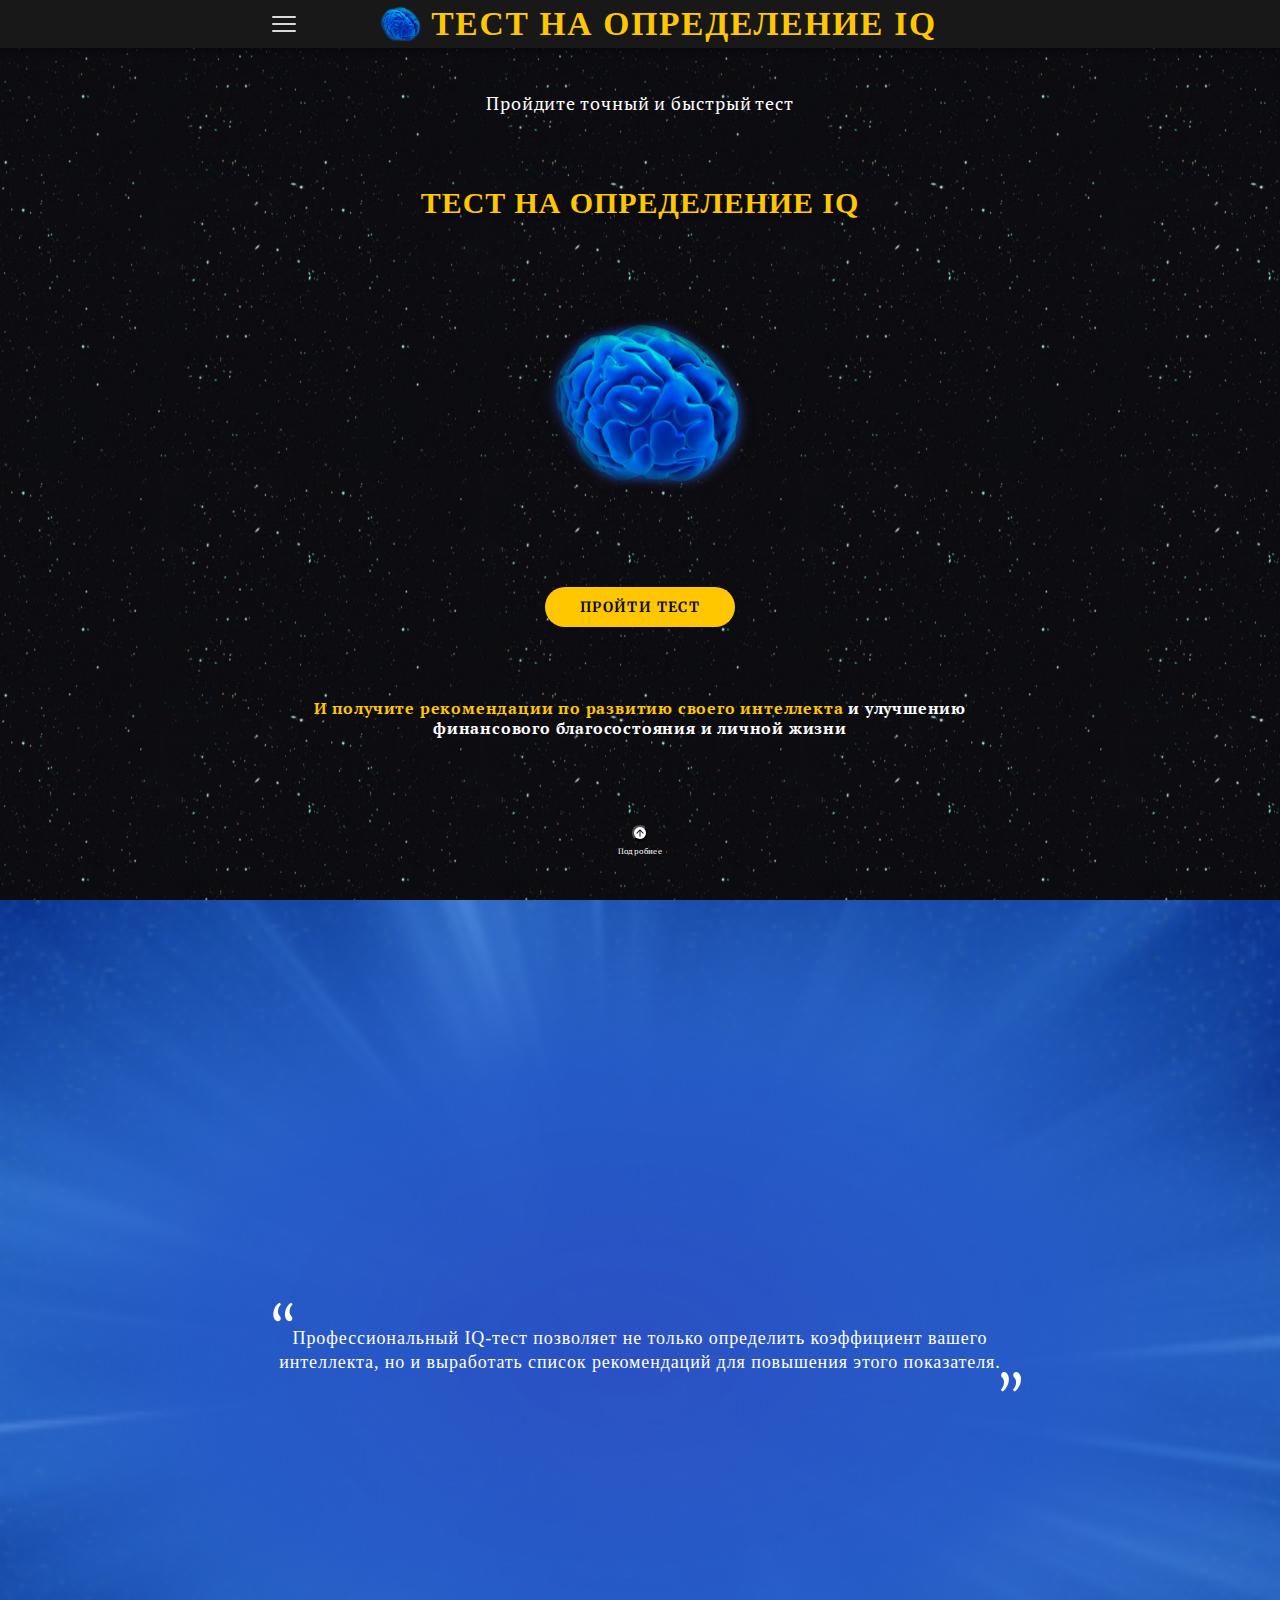
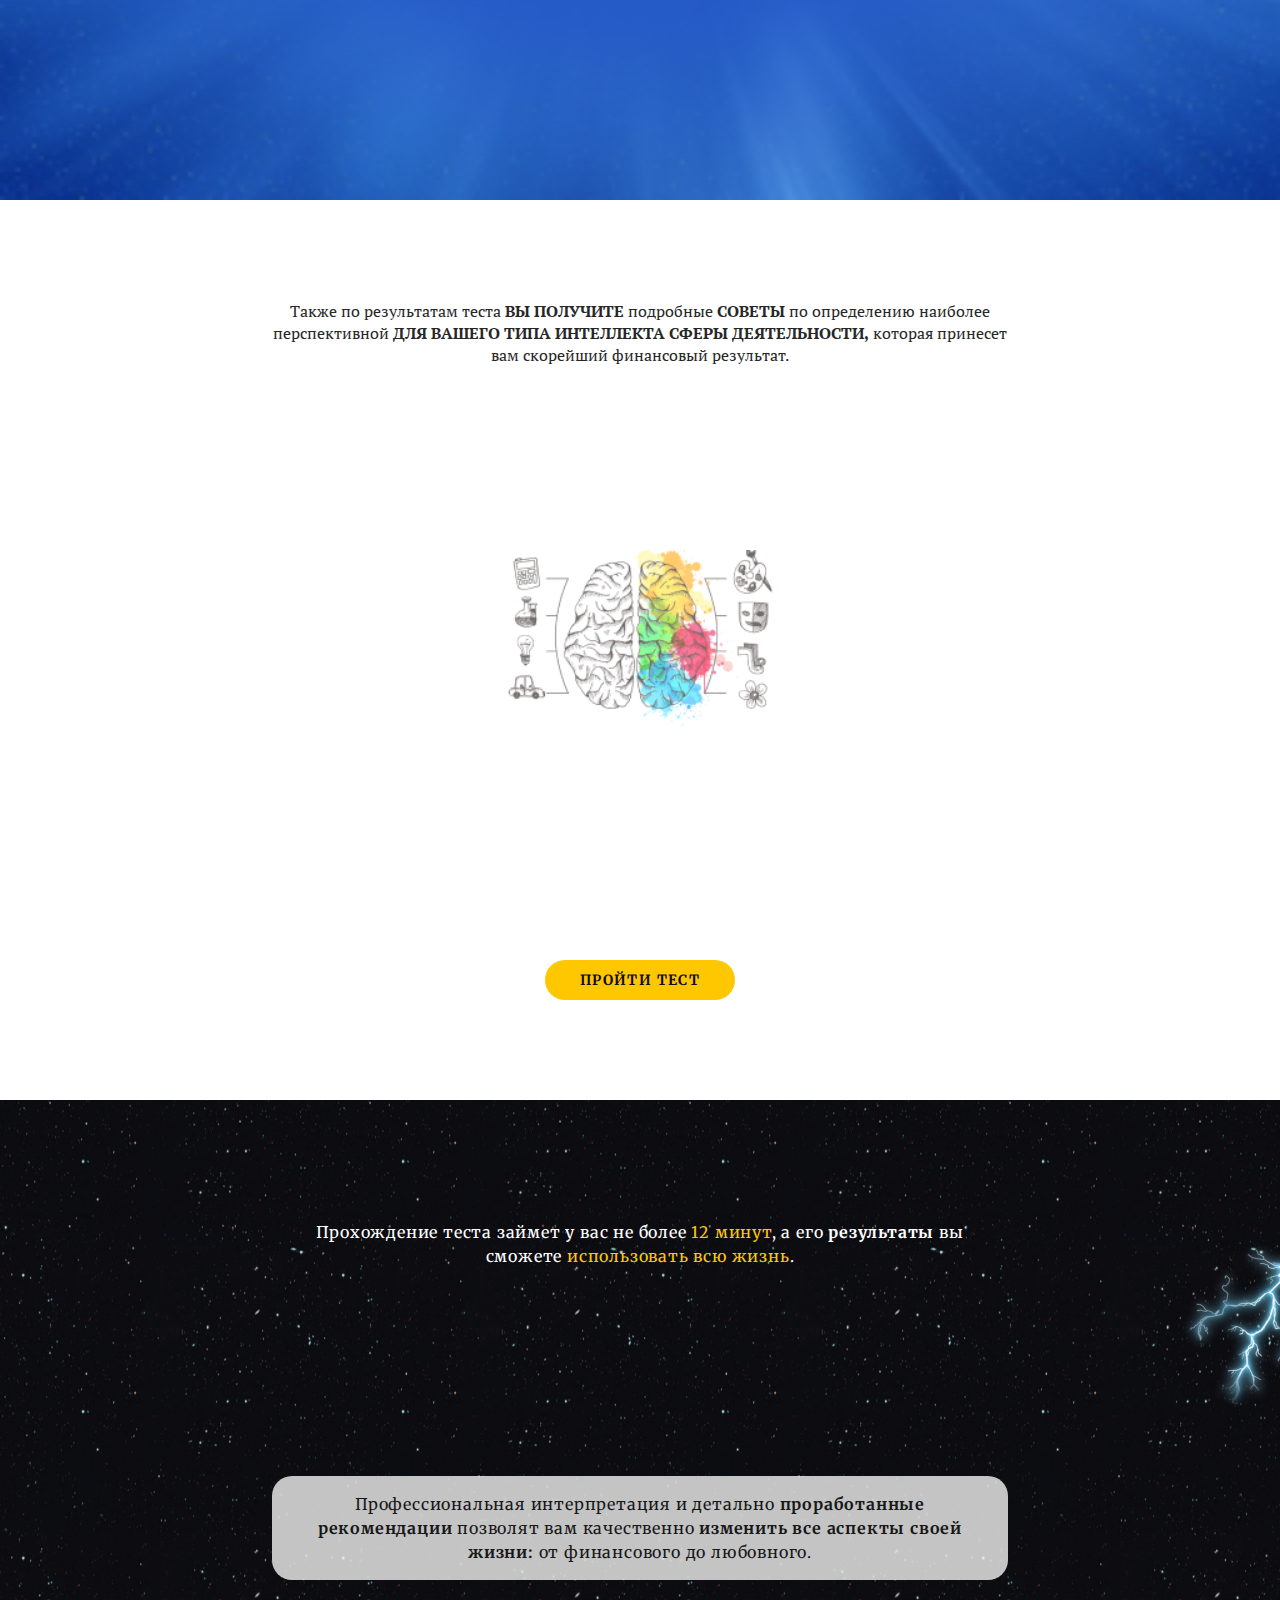
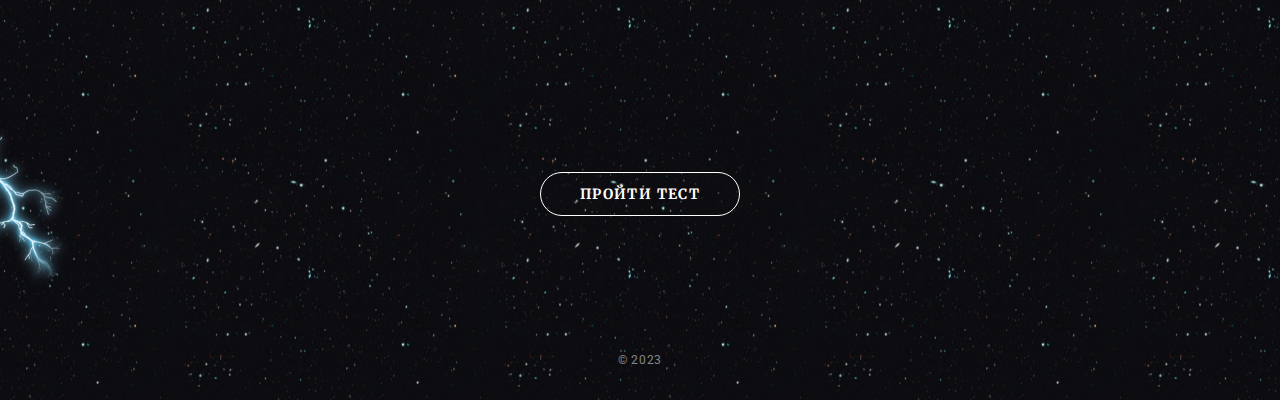
<file: index.html>
<!DOCTYPE html>
<html lang="en">
    <head>
        <meta charset="UTF-8" />
        <meta http-equiv="X-UA-Compatible" content="IE=edge" />
        <meta name="viewport" content="width=device-width, initial-scale=1.0" />
        <meta name="description" content="IQ Test" />
        <link rel="stylesheet" href="./static/css/style.css" />
        <link
            rel="shortcut icon"
            href="./static/img/logo.png"
            type="image/x-icon"
        />
        <link
            href="https://fonts.googleapis.com/css?family=Roboto:300,regular,500,900&display=swap"
            rel="stylesheet"
        />
        <link
            href="https://fonts.googleapis.com/css?family=Merriweather:300,regular,700&display=swap"
            rel="stylesheet"
        />
        <link
            href="https://fonts.googleapis.com/css?family=PT+Serif:300,regular,700&display=swap"
            rel="stylesheet"
        />
        <title>ABC mobile</title>
        <script src="./static/js/app.js" type="module" defer></script>
    </head>
    <body>
        <header class="header">
            <div class="container">
                <div class="header-content">
                    <button class="burger-menu_button">
                        <span class="burger-menu_icon"></span>
                    </button>
                    <div class="headline">
                        <img
                            src="./static/img/logo.png"
                            alt="logo"
                            class="logo"
                        />
                        <h1>Тест на определение IQ</h1>
                    </div>
                </div>
            </div>
        </header>

        <dialog class="burger-menu">
            <nav class="navigation">
                <button class="burger-menu_close-button">
                    <svg
                        width="28"
                        height="28"
                        viewBox="0 0 28 28"
                        fill="none"
                        xmlns="http://www.w3.org/2000/svg"
                    >
                        <path
                            fill-rule="evenodd"
                            clip-rule="evenodd"
                            d="M28 2.82L25.18 0L14 11.18L2.82 0L0 2.82L11.18 14L0 25.18L2.82 28L14 16.82L25.18 28L28 25.18L16.82 14L28 2.82Z"
                            fill="#FFC700"
                        />
                    </svg>
                </button>
                <ul class="navigation_list">
                    <li><a href="/">Главная</a></li>
                    <li><a href="/about">Информация о тесте</a></li>
                    <li><a href="/test">Пройти тест</a></li>
                </ul>
            </nav>
        </dialog>

        <main id="app"></main>
        <footer class="footer">&copy; 2023</footer>
    </body>
</html>
</file>
<file: static/css/style.css>
/*!--------------------------------- VARIABLES ---------------------------------*/

:root {
    --color-green: #3bde7c;
    --color-yellow: #ffc700;
}

/*!--------------------------------- GLOBAL STYLES ---------------------------------*/

*,
*::before,
*::after {
    margin: 0;
    padding: 0;
    box-sizing: border-box;
}

html,
body {
    min-height: 100dvh;
}

body {
    font-family: "PT Serif";
    font-size: 16px;
    color: #fff;
    background: url("../img/rain.png") center;
}

main {
    min-height: calc(100vh - 8rem);
    height: 100%;
}

.footer {
    font-family: "Roboto";

    padding: 2rem;

    font-size: 0.75rem;
    line-height: 1rem;

    text-align: center;
    letter-spacing: 0.05em;

    color: rgba(255, 255, 255, 0.5);
}

.container {
    height: 100%;
    width: 100%;
    max-width: 768px;
    margin: 0 auto;
    padding: 0 1rem;
}

.button-primary {
    height: 40px;
    width: 190px;

    font-family: "Merriweather";

    font-weight: 700;
    font-size: 14px;
    line-height: 18px;

    letter-spacing: 0.1em;
    text-transform: uppercase;

    color: #0d0c11;
    background: radial-gradient(
        50% 50% at 50% 50%,
        var(--color-yellow) 0%,
        var(--color-yellow) 100%
    );
    border: none;
    border-radius: 20px;

    cursor: pointer;

    transition: color 0.1s ease-in-out;
}

.button-primary:active,
.button-primary:disabled {
    color: #8e8e8e;
    background: #dadada;
    box-shadow: inset 0px 4px 10px rgba(0, 0, 0, 0.25);
}

.button-outlined {
    width: 200px;
    padding: 0.75rem 1rem;

    font-family: "Merriweather";

    font-weight: 700;
    font-size: 0.875rem;
    line-height: 1.125rem;

    letter-spacing: 0.1em;
    text-transform: uppercase;

    background: transparent;
    color: #ffffff;
    border: 1px solid #ffffff;

    border-radius: 50px;

    cursor: pointer;
}

/*!--------------------------------- HEADER ---------------------------------*/

.header {
    background: #181818;
    box-shadow: 0px 4px 4px rgba(0, 0, 0, 0.25);
}

.header-content {
    min-height: 3rem;

    height: 100%;

    display: flex;
    align-items: center;
    gap: 0.5rem;
}

.burger-menu_button {
    display: flex;
    align-items: center;
    justify-content: center;

    width: 24px;
    height: 24px;

    background: none;
    border: none;

    cursor: pointer;
}

.burger-menu_icon {
    position: relative;

    width: 24px;
    height: 2.5px;

    background-color: #dadada;
    border-radius: 3px;
    transition: transform 0.3s ease-in-out;
}

.burger-menu_icon:before,
.burger-menu_icon:after {
    content: "";
    position: absolute;

    width: 100%;
    height: 100%;

    border-radius: 3px;
    background-color: #dadada;

    transition: transform 0.3s ease-in-out;
}

.burger-menu_icon:before {
    top: -7px;
    left: 0;
}

.burger-menu_icon:after {
    bottom: -7px;
    left: 0;
}

.headline {
    margin: 0 auto;

    display: flex;
    align-items: center;
    gap: 0.5rem;
}

.logo {
    height: 48px;
    width: 48px;
}

@media (max-width: 320px) {
    .logo {
        display: none;
    }
}

.header h1 {
    font-family: "Yeseva One";

    margin: 0 auto;

    font-size: clamp(0.75rem, 2vw + 0.5rem, 3rem);
    line-height: 0.875rem;
    letter-spacing: 0.05em;
    text-transform: uppercase;

    color: var(--color-yellow);
}

/*!--------------------------------- NAVIGATION ---------------------------------*/

.burger-menu {
    position: fixed;
    top: 0;
    left: 0;
    z-index: 2;

    max-width: 375px;
    width: 100%;
    height: 100dvh;
    padding: 1rem 1rem 2rem 1.5rem;

    background: #181818;
}

.burger-menu_close-button {
    display: block;
    height: fit-content;
    width: fit-content;
    margin: 0 0 2rem auto;

    background: transparent;
    border: none;

    cursor: pointer;
}

.burger-menu_close-button svg {
    display: block;
}

.navigation_list {
    display: flex;
    flex-direction: column;
    gap: 1.75rem;

    list-style-type: none;
}

.navigation_list a {
    font-family: "Roboto";

    font-weight: 300;
    font-size: clamp(1rem, 0.5vw + 1rem, 1.5rem);
    line-height: 138%;

    text-transform: uppercase;
    text-decoration: none;

    color: #ffffff;

    transition: color 0.2s ease-in-out;
}

.navigation_list a:hover {
    color: #f4ce0c;
}

/*!--------------------------------- 1. HOME PAGE ---------------------------------*/

.test-promotion_content {
    display: flex;
    min-height: calc(100dvh - 3rem);
    flex-direction: column;
    justify-content: space-around;
    align-items: center;
    gap: 1rem;

    padding: 1rem 0;

    text-align: center;
}

.test-promotion_content header {
    font-size: 1.125rem;
    line-height: 1.5rem;
    letter-spacing: 0.05em;
}

.test-promotion_content h2 {
    font-family: "Yeseva One";

    font-size: 1.875rem;
    line-height: 2.125rem;
    letter-spacing: 0.03em;
    text-transform: uppercase;

    color: var(--color-yellow);

    text-shadow: 0px 4px 4px rgba(0, 0, 0, 0.25);
}

.test-promotion_content img {
    height: clamp(130px, 25dvh, 320px);
}

.test-promotion_content > p {
    font-weight: 700;
    font-size: 1rem;
    line-height: 1.25rem;

    letter-spacing: 0.05em;
}

.test-promotion_content > p span {
    color: var(--color-yellow);
}

.test-promotion_content footer {
    padding: 1rem 0 0;

    display: flex;
    flex-direction: column;
    align-items: center;
    gap: 0.25rem;

    font-size: 0.5rem;
    line-height: 0.75rem;

    letter-spacing: 0.05em;
    text-transform: capitalize;
}

.test-promotion_content .additional {
    height: 1rem;
    width: 1rem;

    background: #ffffff;
    border-radius: 50%;
}

.test-promotion_content svg {
    display: block;
    margin: auto;
}

.test-opportunities {
    text-align: center;

    background: url("../img/light-effect.png") center / cover no-repeat,
        url("../img/light.png") center / cover no-repeat;
}

.test-opportunities_content {
    padding: 1rem 0rem;
    min-height: 100dvh;

    display: flex;
    align-items: center;
}

.test-opportunities_content q {
    position: relative;

    font-family: "Yeseva One";

    font-size: 1.125rem;
    line-height: 1.5rem;

    letter-spacing: 0.05em;
}

.test-opportunities_content q::before {
    content: url("../img/open-quote.svg");
    position: absolute;
    top: 0;
    left: 0;
    transform: translate(-100%, -100%);
}

.test-opportunities_content q::after {
    content: url("../img/close-quote.svg");
    position: absolute;
    bottom: 0;
    right: 0;
    transform: translate(100%, 100%);
}

.test-description {
    background: #fff;
}

.test-description_content {
    display: flex;
    flex-direction: column;
    justify-content: space-around;
    align-items: center;
    gap: 1rem;

    padding: 1rem 0;

    height: 100dvh;

    text-align: center;
    color: #272727;
}

.test-description_content img {
    height: clamp(130px, 25dvh, 450px);
}

.test-description_content strong {
    text-transform: uppercase;
}

.test-details {
    position: relative;
}

.test-details_content {
    padding: 1rem 0;
    min-height: calc(100dvh - 5rem);

    display: flex;
    flex-direction: column;
    justify-content: space-around;
    align-items: center;
    gap: 1rem;

    text-align: center;
}

.test-details_content p {
    position: relative;
    z-index: 1;
    padding: 1rem 2rem;

    font-family: "Merriweather";
    font-size: 1rem;
    line-height: 1.5rem;

    letter-spacing: 0.05em;

    color: #181818;
    background: rgba(243, 243, 242, 0.8);

    border-radius: 20px;
}

.test-details_content p:first-child {
    color: #ffffff;
    background: none;
}

.test-details_content time,
.test-details_content mark {
    color: var(--color-yellow);
    background: none;
}

.test-details_content .lighting-right {
    position: absolute;
    top: 15%;
    right: 0;
    z-index: 0;
}

.test-details_content .lighting-left {
    position: absolute;
    left: 0;
    bottom: 0;
    z-index: 0;
}

/*!--------------------------------- 2. TEST ---------------------------------*/

form {
    min-height: calc(100vh - 8rem);
    display: flex;
    flex-direction: column;
    justify-content: space-between;
    align-items: center;
    gap: 1rem;
}

progress {
    width: calc(100% - 4rem);
    height: 12px;
    margin: 1rem 0;

    order: 1;

    overflow: hidden;
    border-radius: 10px;
}

progress::-webkit-progress-bar {
    background-color: rgba(242 243 243/ 0.6);
}

progress::-webkit-progress-value {
    background-color: var(--color-green);
    border-radius: 10px;
    transition: width 0.5s ease-in-out;
}

form h2 {
    order: 2;
    padding: 0 2rem;

    font-size: 1.25rem;
    line-height: 1.5rem;
    text-align: center;
    letter-spacing: 0.05em;

    color: #ffffff;
}

form h2::first-letter {
    text-transform: uppercase;
}

form img {
    order: 3;
}

fieldset {
    display: flex;
    width: 100%;

    flex: 1 1 auto;
    order: 4;

    border: none;
}

label:hover {
    cursor: pointer;
}

input[type="radio"] {
    flex-shrink: 0;
    appearance: none;
}

form button {
    order: 5;
}

/* form .loader {
    order: 3;
}

form p {
    padding: 1rem 2rem;
    text-align: center;
    order: 4;
} */

/*!--------------------------------- ANSWERS ---------------------------------*/

.row-selector {
    flex-direction: column;
    gap: 0.5rem;
}

.row-selector label {
    display: flex;
    align-items: center;
    gap: 2rem;

    padding: 1rem 2rem;

    font-size: 1.125rem;
    letter-spacing: 0.05em;

    background: rgba(242 243 243/ 0.15);
}

.row-selector label span::first-letter {
    text-transform: uppercase;
}

.row-selector label:has(input[type="radio"]:checked) {
    color: #272727;
    background-color: var(--color-yellow);
}

.row-selector input[type="radio"] {
    width: 20px;
    height: 20px;
    border-radius: 50%;
    border: 1px solid #ffffff;
}

.row-selector input[type="radio"]:checked {
    background-color: #2950c2;
}

.cell-selector {
    justify-content: space-evenly;
}

.cell-selector label {
    display: flex;
    justify-content: center;
    align-items: center;

    height: 2.75rem;
    width: 2.75rem;

    font-size: 1.25rem;

    color: #0d0c11;
    background: #ffffff;
}

.color-selector {
    flex-wrap: wrap;
    gap: 1.25rem;
    width: calc(100% - 4rem);
}

.color-selector label {
    width: calc((100% - 2.5rem) / 3);
    aspect-ratio: 1;
}

.outlined label:has(input[type="radio"]:checked) {
    border: 6px solid var(--color-yellow);
}

/*!--------------------------------- 3. PROCESSING DATA ---------------------------------*/

.processing-data {
    height: 100%;
}
.processing-data_content {
    min-height: calc(100dvh - 8rem);

    display: flex;
    flex-direction: column;
    justify-content: space-evenly;
    align-items: center;

    height: 100%;
}

.processing-data_content h2 {
    font-size: 1.5rem;
    line-height: 1.75rem;
    text-align: center;
    letter-spacing: 0.05em;
}

.processing-data_dynamic-text {
    font-size: 1rem;
    line-height: 1.25rem;
    letter-spacing: 0.05em;
    text-align: center;
}

/*!--------------------------------- LOADER ---------------------------------*/

.loader {
    height: 70px;
    width: 70px;
    position: relative;
}

.loader span {
    position: absolute;
    top: 0;
    left: 0;
    width: 100%;
    height: 100%;
    transform: rotate(calc(30deg * var(--i)));
}

.loader span::before {
    content: "";
    position: absolute;
    top: 0;
    left: 0;
    width: 15px;
    height: 15px;
    background: var(--color-green);
    border-radius: 50%;
    box-shadow: 0 0 10px var(--color-green), 0 0 20px var(--color-green),
        0 0 40px var(--color-green), 0 0 60px var(--color-green),
        0 0 80px var(--color-green), 0 0 100px var(--color-green);
    animation: spin 1.2s linear infinite;
    animation-delay: calc(0.1s * var(--i));
}

@keyframes spin {
    0% {
        transform: scale(1);
    }
    90%,
    100% {
        transform: scale(0);
    }
}

/*!--------------------------------- 4. RESULTS ---------------------------------*/

.test-info_content {
    min-height: calc(100dvh - 8rem);
    display: flex;
    flex-direction: column;
    justify-content: space-evenly;
    gap: 2rem;
    padding: 1rem 0;

    text-align: center;
}

.result {
    display: flex;
    flex-direction: column;
    gap: 1rem;
}

.result_header {
    font-weight: 700;
    font-size: 1rem;

    letter-spacing: 0.1em;
    text-transform: uppercase;
}

.result_explanation {
    font-size: 0.875rem;
    line-height: 1.125rem;

    text-transform: lowercase;

    color: #ffffff;
}

.award {
    display: flex;
    flex-direction: column;
    gap: 1rem;
}

.award_header {
    font-weight: 700;
    font-size: 1.125rem;
    line-height: 1.375rem;

    letter-spacing: 0.1em;

    color: var(--color-green);
}

.award_notification {
    padding: 0.75rem;

    font-family: "Roboto";

    font-weight: 500;
    font-size: 0.5rem;
    line-height: 0.875rem;

    letter-spacing: 2px;
    text-transform: uppercase;

    background: #1c2741;
    border-radius: 6px;
}

.award_call-message {
    font-size: 0.75rem;

    letter-spacing: 0.1em;

    color: var(--color-green);
}

.award_call-message time {
    font-size: 1.25rem;
}

.award_call-button {
    max-width: max-content;
    padding: 2rem 1rem;
    margin: 0 auto;

    display: flex;
    align-items: center;
    gap: 1rem;

    font-family: "Roboto";
    font-weight: 900;
    font-size: 1rem;
    line-height: 1.125rem;
    letter-spacing: 0.05em;
    text-align: start;

    color: #fff;
    background: #eb1b00;
    border-radius: 5px;

    border: none;
    cursor: pointer;
}

table {
    font-family: "Roboto";
    border-collapse: collapse;
    color: #9ca3af;

    text-transform: capitalize;
    text-align: center;
}

caption {
    padding: 0.75rem 1.5rem;

    font-style: italic;
    font-weight: 700;
    text-align: end;

    color: var(--color-yellow);
}

thead {
    text-transform: uppercase;
    border-bottom: 4px double #111827;

    background: #1f2937;
}

th,
td {
    padding: 0.75rem 1.5rem;
}

tr:nth-child(odd) {
    border-bottom: 1px solid #111827;
    background: #1f2937;
}

tr:nth-child(even) {
    border-bottom: 1px solid #111827;
    background: #374151;
}
</file>
